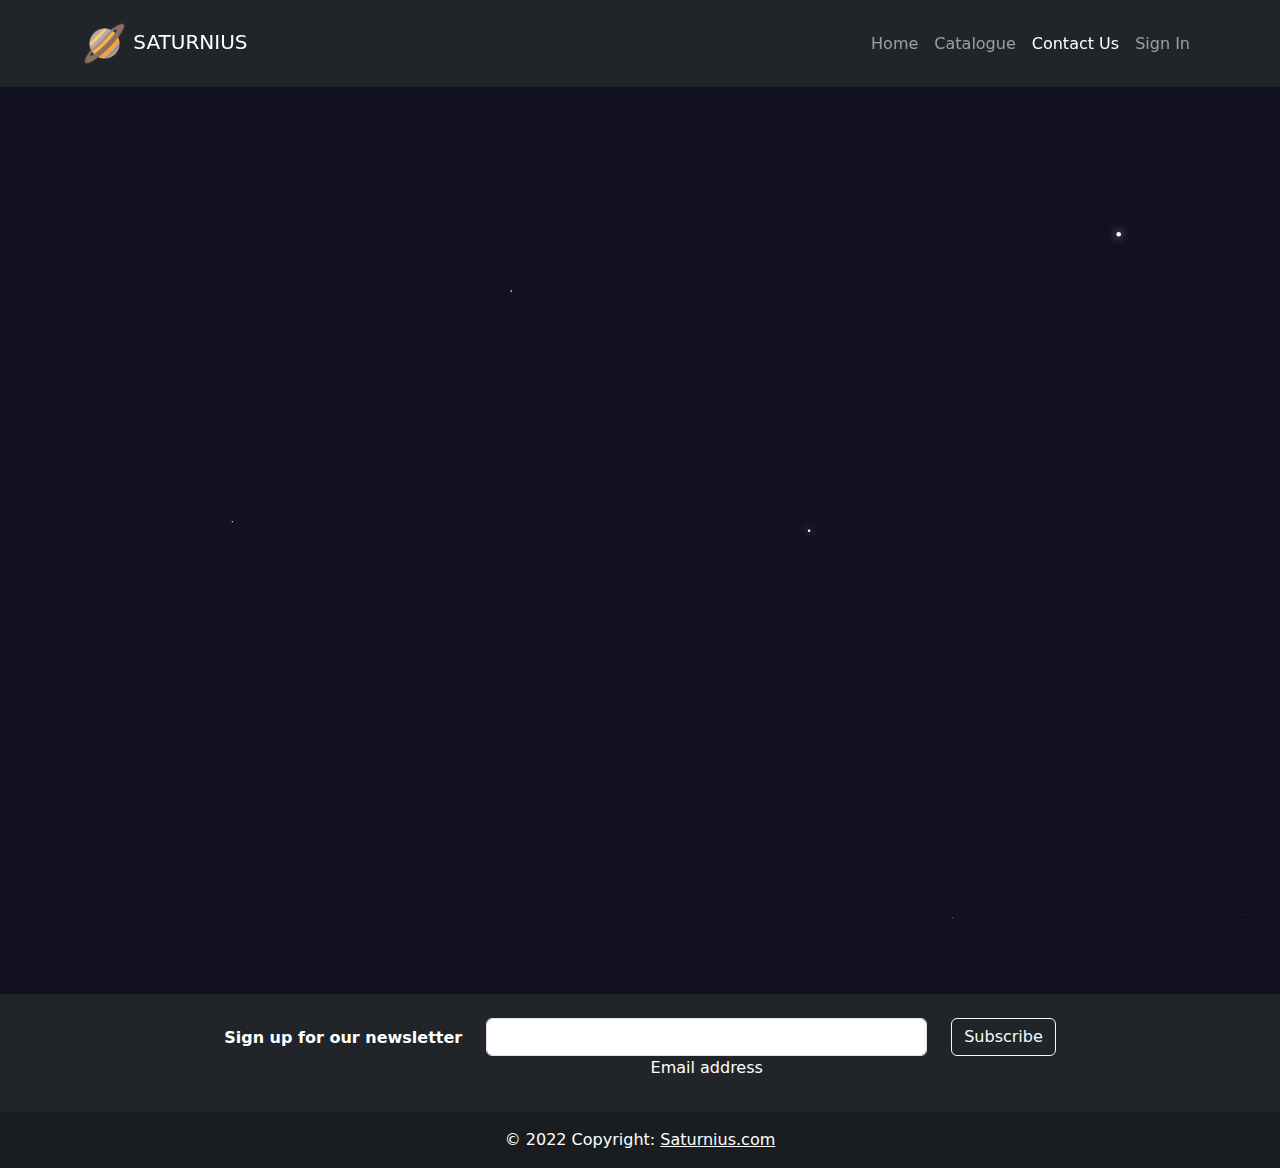
<file: aboutUs.html>
<!DOCTYPE html>
<html lang="en">
  <head>
    <meta charset="UTF-8">
    <meta name="viewport" content="width=device-width, initial-scale=1.0">
    <meta http-equiv="X-UA-Compatible" content="ie=edge">
    <title>Saturnius</title>
    <link href="https://cdn.jsdelivr.net/npm/bootstrap@5.2.2/dist/css/bootstrap.min.css" rel="stylesheet">
    <script src="https://cdn.jsdelivr.net/npm/bootstrap@5.2.2/dist/js/bootstrap.bundle.min.js"></script>
    <link rel="stylesheet" href="https://fonts.googleapis.com/icon?family=Material+Icons">
    <script src="script.js"></script>
    <link rel="icon" href="./Icon.ico" type="image/x-icon">
    <style>
      .site {
        min-height: 100vh;   
        padding: 0px;
        background-color: #111122;
      }
    </style>
  </head>
  <body>
    <div class="site">
      <header>
        <nav class="navbar navbar-expand-lg py-3 navbar-dark bg-dark shadow-sm align-items-stretch">
          <div class="container">
            <a href="index.html" class="navbar-brand">
              
              <img src="logoSaturn.png" width="45" alt="" class="d-inline-block align-middle mr-2">
              
              <span class="text-uppercase font-weight-bold">Saturnius</span>
            </a>
        
            <button class="navbar-toggler" type="button" data-bs-toggle="collapse" data-bs-target="#navbarToggleExternalContent" aria-controls="navbarToggleExternalContent" aria-expanded="false" aria-label="Toggle navigation">
                <span class="navbar-toggler-icon"></span>
              </button>            
              <div id="navbarToggleExternalContent" class="collapse navbar-collapse " style="float: right; ">
              <ul class="navbar-nav ml-auto justify-content-end w-100" >
                <li class="nav-item "><a href="./index.html" class="nav-link ">Home </a></li>
                <li class="nav-item"><a href="Catalogue.html" class="nav-link ">Catalogue</a></li>
                <li class="nav-item"><a href="aboutUs.html" class="nav-link active">Contact Us</a></li>
                <li class="nav-item"><a href="SignInPage.html" class="nav-link">Sign In</a></li>
              </ul>
            </div>
          </div>
        </nav>
    </header>
    <main style="margin-bottom:0px;">
        <div class="container p-0 m-0 h-100 mw-100 justify-content-center">
            <canvas id="cnv"  ></canvas>
            
            <!-- partial -->
              <script src="./script.js"></script>
        </div>
    </main>
    <footer class="bg-dark text-center text-white m-0 p-0 g-0">
        <div class="container p-4 pb-0">
          <section id="section" class="">
            <form >
      
              <div class="row d-flex justify-content-center">
                <div class="col-auto">
                  <p class="pt-2">
                    <strong>Sign up for our newsletter</strong>
                  </p>
                </div>
      
                <div class="col-md-5 col-12">
                  <div class="form-outline form-white mb-4">
                    
                    <input name="input" type="email" oninvalid="AddError()" oninput="removeError()" onsubmit="Msg()" id="form" class="form-control" >
                    <label class="form-label" for="form">Email address</label>
                  
                  </div>
                </div>
      
                <div class="col-auto">
                  <button class="btn btn-outline-light mb-4">
                    Subscribe
                  </button>
                  <script>
                    function removeError(){
                      document.getElementById("form").classList.remove("error");
                    };
                    function AddError(){
                      document.getElementById("form").classList.add("error");
                    };
                  </script>
                </div>
              </div>
            </form>
          </section>
        </div>
      
        <div class="text-center p-3" style="background-color: rgba(0, 0, 0, 0.2);">
          © 2022 Copyright:
          <a class="text-white"  href="index.html">Saturnius.com</a>
        </div>
      </footer>
      </div>
      </body>
    </html>
</file>
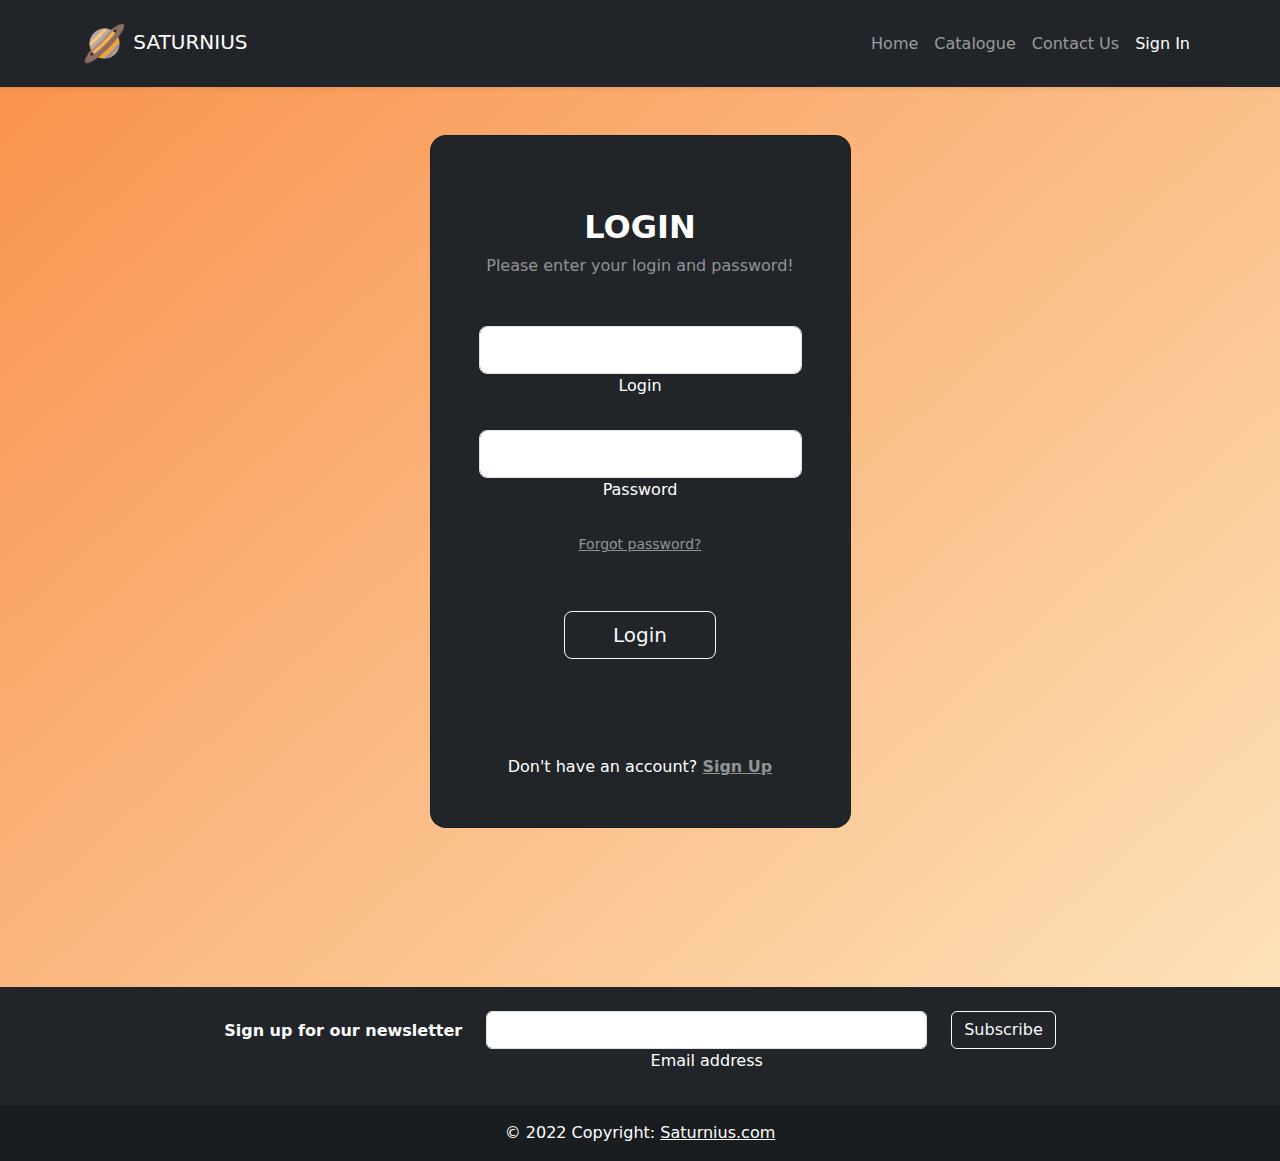
<file: SignInPage.html>
<!DOCTYPE html>
<html lang="en">
  <head>
    <meta charset="UTF-8">
    <meta name="viewport" content="width=device-width, initial-scale=1.0">
    <meta http-equiv="X-UA-Compatible" content="ie=edge">
    <title>Saturnius</title>
    <link href="https://cdn.jsdelivr.net/npm/bootstrap@5.2.2/dist/css/bootstrap.min.css" rel="stylesheet">
    <script src="https://cdn.jsdelivr.net/npm/bootstrap@5.2.2/dist/js/bootstrap.bundle.min.js"></script>
    <link rel="icon" href="./Icon.ico" type="image/x-icon">
    <style>
      .site {
        min-height: 100vh;   
        gap: 1rem;
        background-image: linear-gradient(to bottom right,#f9904a,rgb(251, 210, 133,0.5));
      }
    </style>
  </head>
  <body>
    <div class="site">
      <header>
        <nav class="navbar navbar-expand-lg py-3 navbar-dark bg-dark shadow-sm align-items-stretch">
          <div class="container">
            <a href="index.html" class="navbar-brand">
              
              <img src="logoSaturn.png" width="45" alt="" class="d-inline-block align-middle mr-2">
              
              <span class="text-uppercase font-weight-bold">Saturnius</span>
            </a>
        
            <button class="navbar-toggler" type="button" data-bs-toggle="collapse" data-bs-target="#navbarToggleExternalContent" aria-controls="navbarToggleExternalContent" aria-expanded="false" aria-label="Toggle navigation">
              <span class="navbar-toggler-icon"></span>
            </button>            
            <div id="navbarToggleExternalContent" class="collapse navbar-collapse " style="float: right; ">
              <ul class="navbar-nav ml-auto justify-content-end w-100" >
                <li class="nav-item "><a href="./index.html" class="nav-link ">Home </a></li>
                <li class="nav-item"><a href="Catalogue.html" class="nav-link">Catalogue</a></li>
                <li class="nav-item"><a href="aboutUs.html" class="nav-link">Contact Us</a></li>
                <li class="nav-item"><a href="SignInPage.html" class="nav-link active">Sign In</a></li>
              </ul>
            </div>
          </div>
        </nav>
    </header>
    <main>
      <section class="vh-100 gradient-custom " >
        <div class="container p-5 h-100" >
          <div class="row d-flex justify-content-center align-items-center h-100">
            <div class="col-12 col-md-8 col-lg-6 col-xl-5 h-100" >
              <div class="card bg-dark text-white " style="border-radius: 1rem;">
                <div class="card-body p-5 text-center" >
      
                  <div class="mb-md-5 mt-md-4 pb-5">
      
                    <h2 class="fw-bold mb-2 text-uppercase">Login</h2>
                    <p class="text-white-50 mb-5">Please enter your login and password!</p>
                    <form name="myForm"  onsubmit="return validateForm()">
                    <div class="form-outline form-white mb-4">
                      <input type="text" id="typelogin" name="fname" class="form-control form-control-lg" >
                      <label class="form-label" for="typelogin">Login</label>
                    </div>
      
                    <div class="form-outline form-white mb-4">
                      <input type="password" id="typePassword" name="fpsw" class="form-control form-control-lg" >
                      <label class="form-label" for="typePassword">Password</label>
                    </div>
      
                    <p class="small mb-5 pb-lg-2"><a class="text-white-50" href="#!">Forgot password?</a></p>
      
                    <button class="btn btn-outline-light btn-lg px-5" onclick="Open()" type="submit">Login</button>
                  </form>
                  <script>
                    function validateForm() {
                      let x = document.forms["myForm"]["fname"].value;
                      let y = document.forms["myForm"]["fpsw"].value;
                      
                      if (x.length<6) {
                        alert("Login must be atleast 6 characters long");
                        return false;
                      }
                      else if (y.length<8) {
                        alert("Password must be atleast 8 characters long");
                        return false;
                      }
                      else return true;
                    }
                    function Open() {
                      if (validateForm()==true) {
                      window.open("index.html");
                      }
                    }
                  </script>
                  </div>
      
                  <div>
                    <p class="mb-0">Don't have an account? <a href="#!" class="text-white-50 fw-bold">Sign Up</a>
                    </p>
                  </div>
      
                </div>
              </div>
            </div>
          </div>
        </div>
      </section>
    </main>
    <footer class="bg-dark text-center text-white">
      <div class="container p-4 pb-0">
        <section id="section" class="">
          <form >
    
            <div class="row d-flex justify-content-center">
              <div class="col-auto">
                <p class="pt-2">
                  <strong>Sign up for our newsletter</strong>
                </p>
              </div>
    
              <div class="col-md-5 col-12">
                <div class="form-outline form-white mb-4">
                  
                  <input name="input" type="email" oninvalid="AddError()" oninput="removeError()" onsubmit="Msg()" id="form" class="form-control" >
                  <label class="form-label" for="form">Email address</label>
                
                </div>
              </div>
    
              <div class="col-auto">
                <button class="btn btn-outline-light mb-4">
                  Subscribe
                </button>
                <script>
                  function removeError(){
                    document.getElementById("form").classList.remove("error");
                  };
                  function AddError(){
                    document.getElementById("form").classList.add("error");
                  };
                </script>
              </div>
            </div>
          </form>
        </section>
      </div>
    
      <div class="text-center p-3" style="background-color: rgba(0, 0, 0, 0.2);">
        © 2022 Copyright:
        <a class="text-white"  href="index.html">Saturnius.com</a>
      </div>
    </footer>
    </div>
  </body>
</html>
</file>
